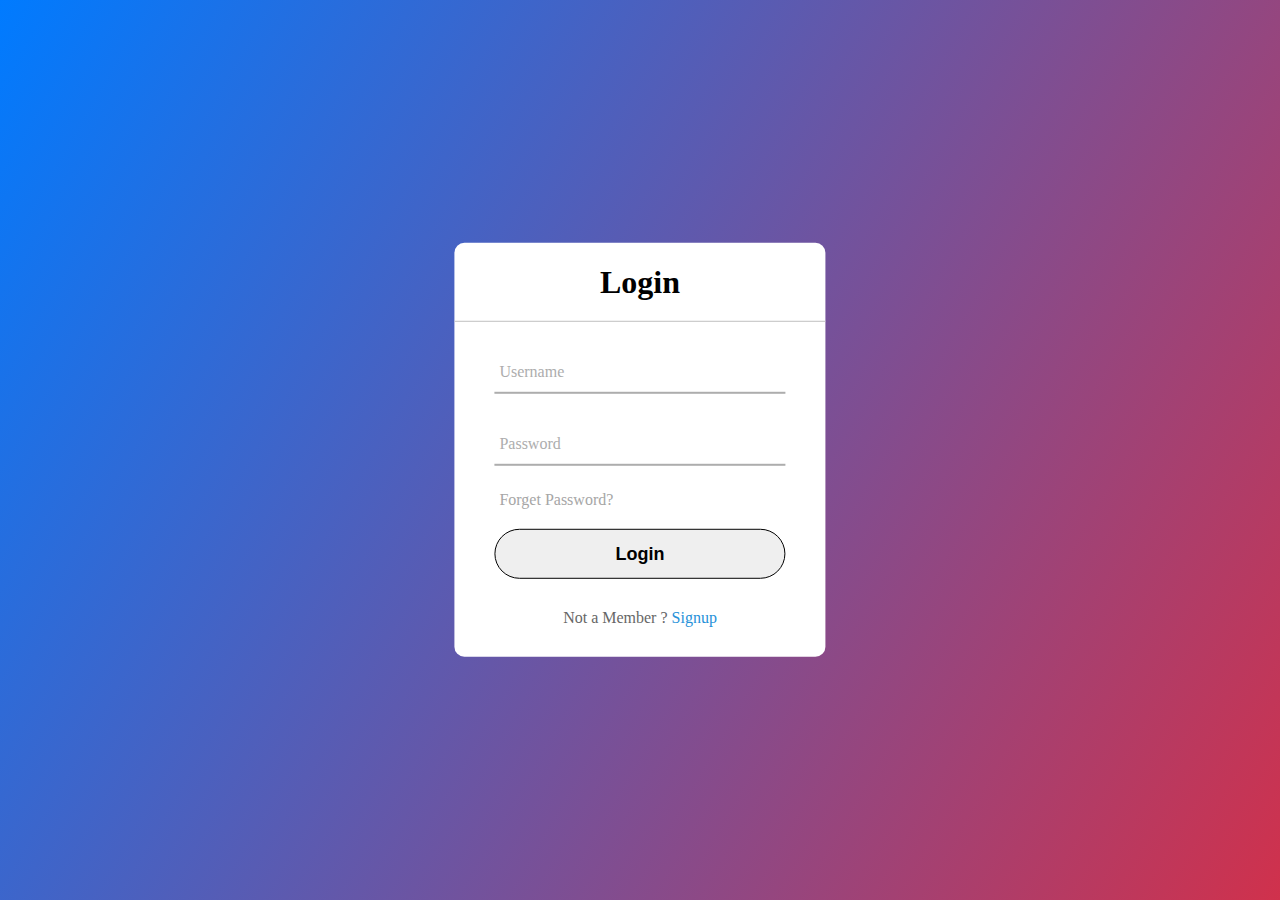
<file: login/index.html>
<!DOCTYPE html>
<html lang="en">
<head>
    <meta charset="UTF-8">
    <meta name="viewport" content="width=device-width, initial-scale=1.0">
    <title>Document</title>
    <link rel="stylesheet" href="style.css">
</head>
<body>
    <div class="container">
        <div class="center">
            <h1>Login</h1>
            <form action="" method="POST">
                <div class="txt_field">
                    <input type="text" name="text" required>
                    <span></span>
                    <label>Username</label>
                </div>
                <div class="txt_field">
                    <input type="password" name="password" required>
                    <span></span>
                    <label>Password</label>
                </div>
                <div class="pass">Forget Password?</div>
                <input name="submit" type="Submit" value="Login">
                <div class="signup_link">
                    Not a Member ? <a href="signup.php">Signup</a>
                </div>
            </form>
        </div>
      </div>
</body>
</html>
</file>
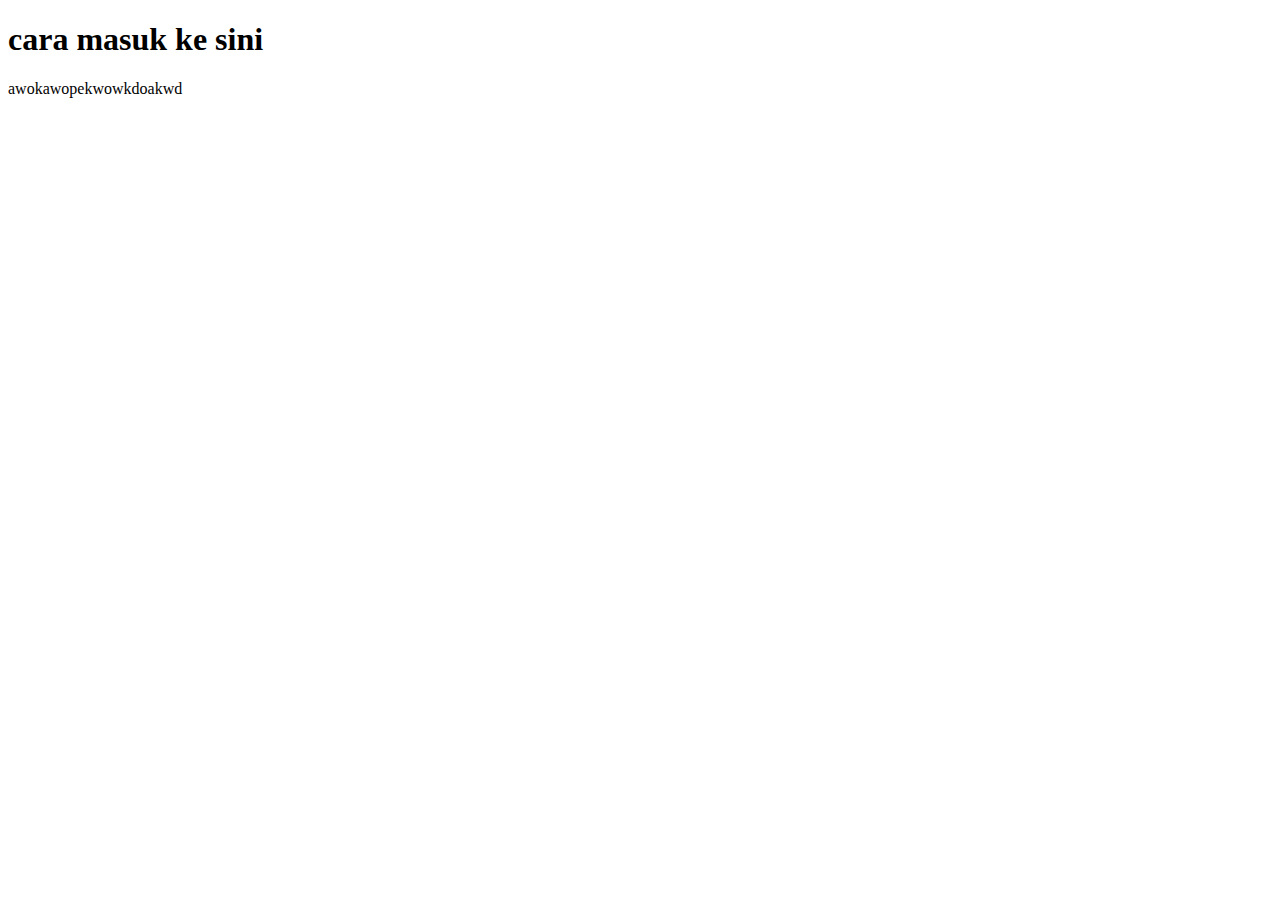
<file: infonemas/yoi.html>
<!DOCTYPE html>
<html lang="en">
<head>
    <meta charset="UTF-8">
    <meta name="viewport" content="width=device-width, initial-scale=1.0">
    <title>Document</title>
</head>
<body>
    <h1>cara masuk ke sini</h1>
    <p>awokawopekwowkdoakwd</p>
</body>
</html>
</file>
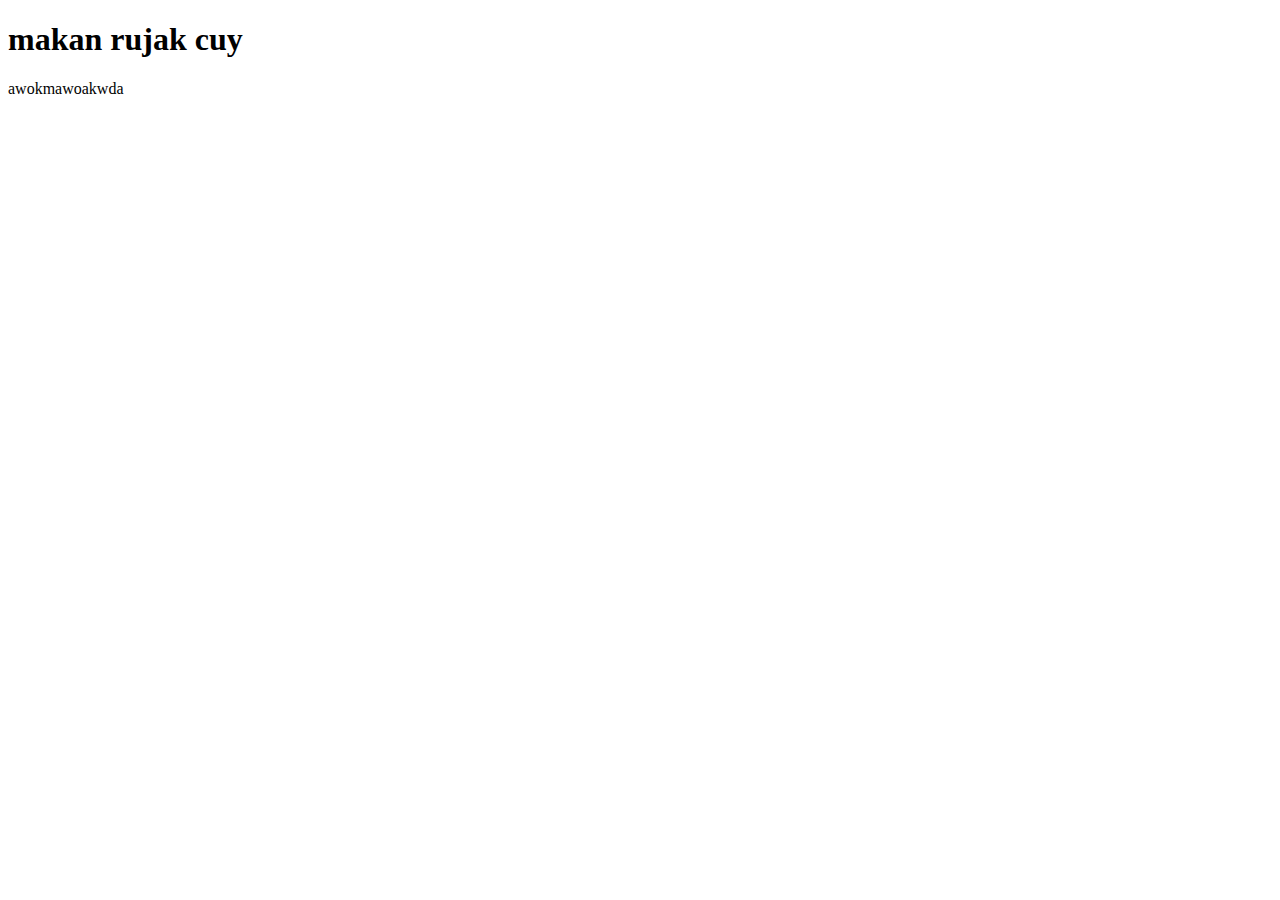
<file: rujakdan/makantuh.html>
<!DOCTYPE html>
<html lang="en">
<head>
    <meta charset="UTF-8">
    <meta name="viewport" content="width=, initial-scale=1.0">
    <title>Document</title>
</head>
<body>
    <h1>makan rujak cuy</h1>
    <p>awokmawoakwda</p>
</body>
</html>
</file>
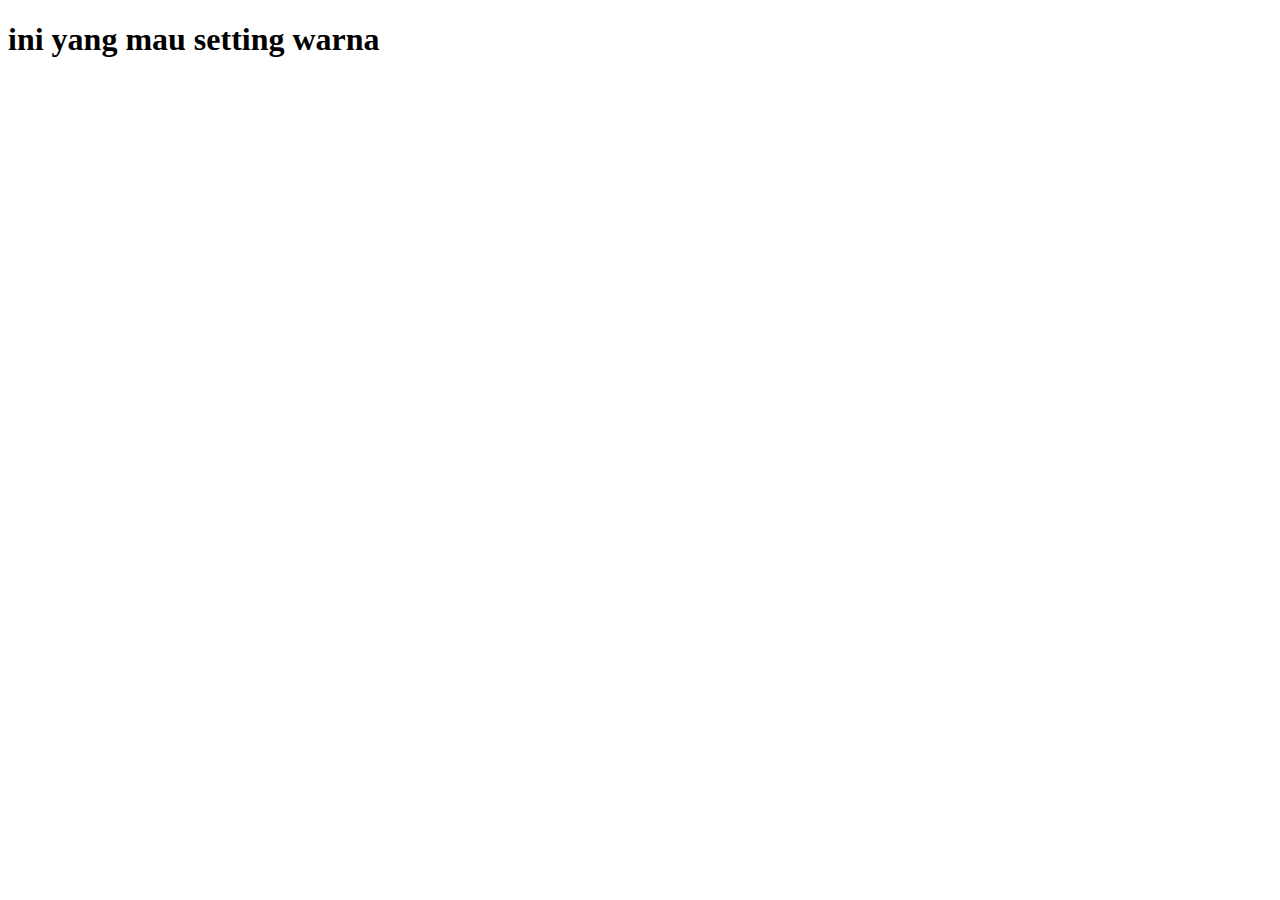
<file: settings/hoi.html>
<!DOCTYPE html>
<html lang="en">
<head>
    <meta charset="UTF-8">
    <meta name="viewport" content="width=device-width, initial-scale=1.0">
    <title>Document</title>
</head>
<body>
    <h1>ini yang mau setting warna</h1>
</body>
</html>
</file>
<file: login/style.css>
body{
    margin: 0;
    padding: 0;
    font-family: Roboto;
    background-repeat: no-repeat;
    background-size: cover;
    background: linear-gradient(120deg, #007bff, #d0314c);
    height: 100vh;
    overflow: hidden;
  }
  
  .center{
    position: absolute;
    top: 50%;
    left: 50%;
    transform: translate(-50%, -50%);
    width: 29vw;
    background: white;
    border-radius: 10px;
  }
  
  .center h1{
    text-align: center;
    padding: 0 0 20px 0;
    border-bottom: 1px solid silver;
  }
  
  .center form{
    padding: 0 40px;
    box-sizing: border-box;
  }
  
  form .txt_field{
    position: relative;
    border-bottom: 2px solid #adadad;
    margin: 30px 0;
  }
  
  .txt_field input{
    width: 100%;
    padding: 0 5px;
    height: 40px;
    font-size: 16px;
    border: none;
    background: none;
    outline: none;
  }
  
  .txt_field label{
    position: absolute;
    top: 50%;
    left: 5px;
    color: #adadad;
    transform: translateY(-50%);
    font-size: 16px;
    pointer-events: none;
  }
  
  .txt_field span::before{
    content: '';
    position: absolute;
    top: 40px;
    left: 0;
    width: 0px;
    height: 2px;
    background: #2691d9;
    transition: .5s;
  }
  
  .txt_field input:focus ~ label,
  .txt_field input:valid ~ label{
    top: -5px;
    color: #2691d9;
  }
  
  .txt_field input:focus ~ span::before,
  .txt_field input:Valid ~ span::before{
    width: 100%;
  }
  
  .pass{
    margin: -5px 0 20px 5px;
    color: #a6a6a6;
    cursor: pointer;
  }
  
  .pass:hover{
    text-decoration: underline;
  }
  
  input[type="Submit"]{
    width: 100%;
    height: 50px;
    border: 1px solid;
    border-radius: 25px;
    font-size: 18px;
    font-weight: 700;
    cursor: pointer;
  
  }
  
  input[type="Submit"]:hover{
    background: #2691d9;
    color: #e9f4fb;
    transition: .5s;
  }
  
  .signup_link{
    margin: 30px 0;
    text-align: center;
    font-size: 16px;
    color: #666666;
  }
  
  .signup_link a{
    color: #2691d9;
    text-decoration: none;
  }
  
  .signup_link a:hover{
    text-decoration: underline;
  }
  
  .HomeAbout{
    width: 100vw;
    height: 25vh;
  }
</file>
